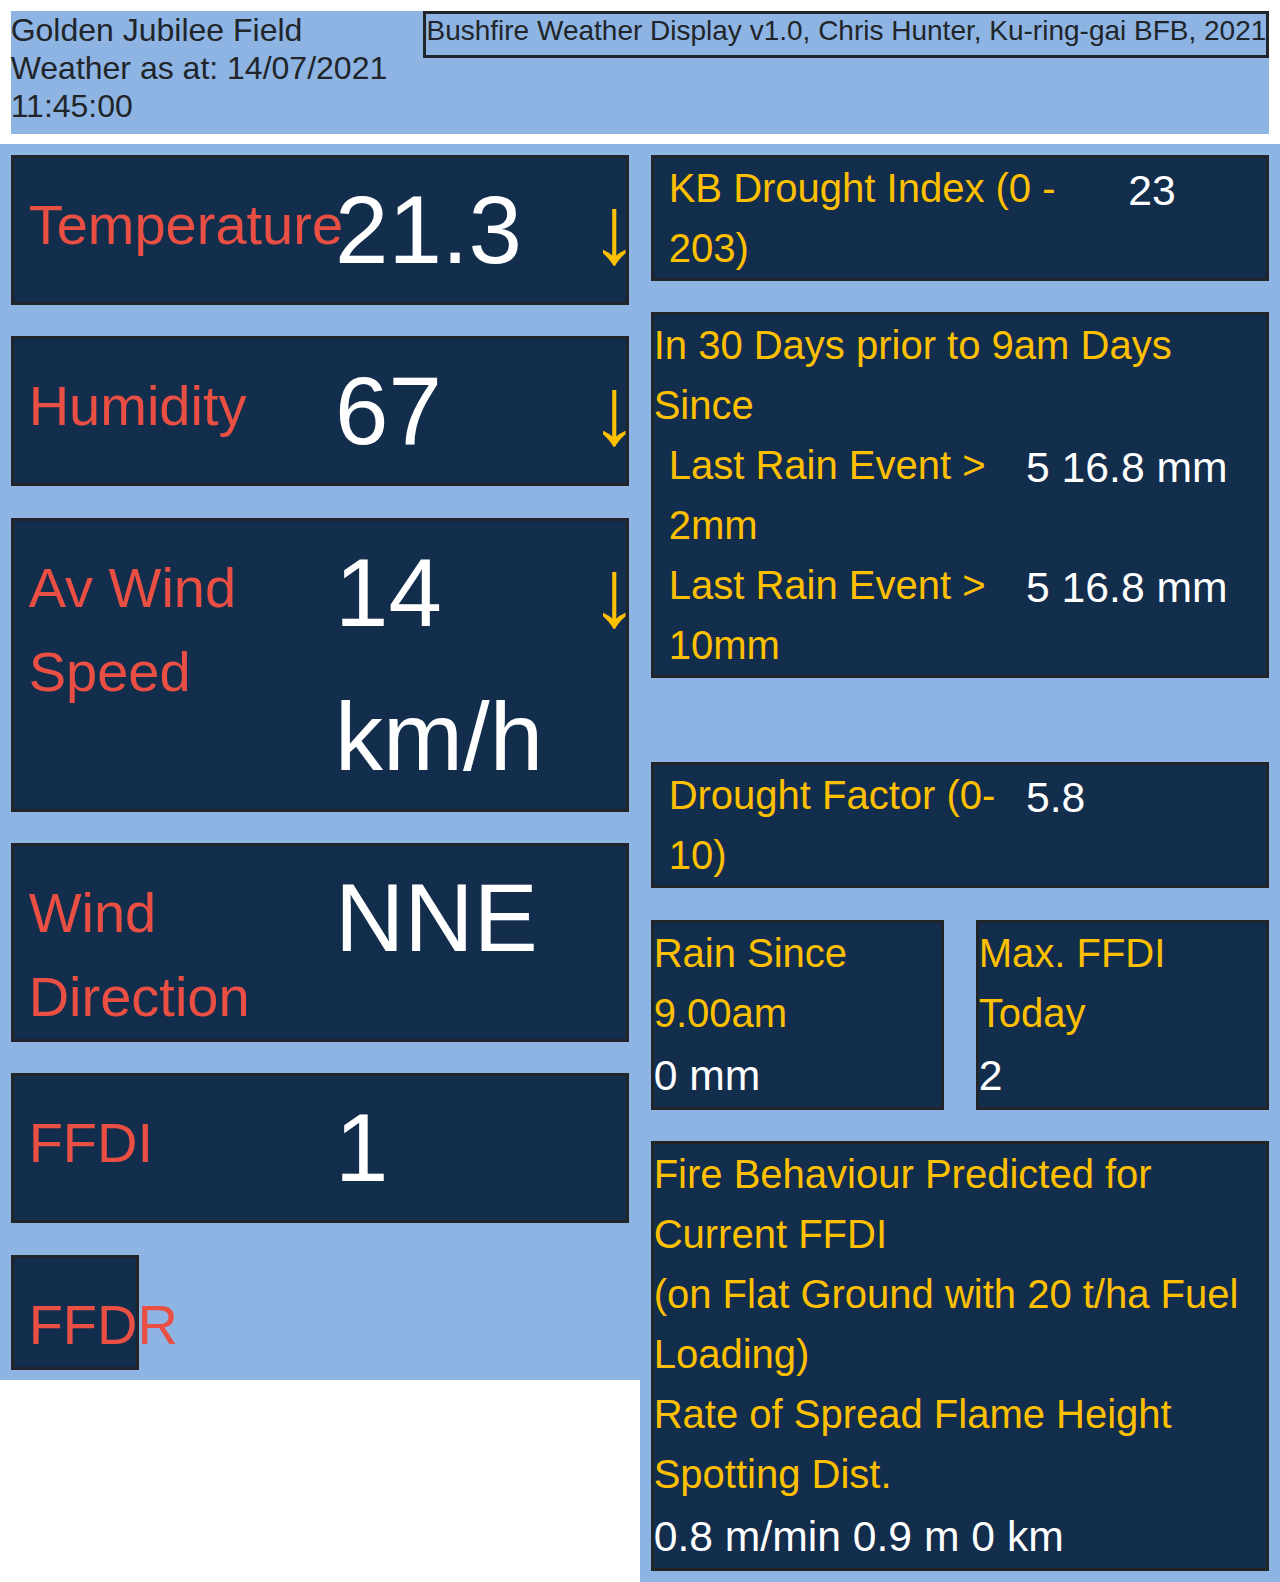
<file: templates/demo.html>
<!DOCTYPE html>
<html lang="en">
<head>
    <meta charset="UTF-8">
    <title>Title</title>
    <meta name="viewport" content="width=device-width, initial-scale=1, shrink-to-fit=no">

    <link rel="stylesheet" href="https://maxcdn.bootstrapcdn.com/bootstrap/4.0.0/css/bootstrap.min.css" integrity="sha384-Gn5384xqQ1aoWXA+058RXPxPg6fy4IWvTNh0E263XmFcJlSAwiGgFAW/dAiS6JXm" crossorigin="anonymous">
    <link rel="stylesheet" type="text/css" href="../static/demo.css">

</head>
<body>
    <div>
        <div class="wthgrid">
            <div class="locdt">
                <h2>Golden Jubilee Field Weather as at: 14/07/2021 11:45:00</h2>
            </div>
            <div class="sysid">
                <h3>Bushfire Weather Display v1.0, Chris Hunter, Ku-ring-gai BFB, 2021</h3>
            </div>
        </div>
        <div class="wrapper1">
          <div class="temp">
            <div class="col-6 bastext">Temperature</div>
            <div class="col-5 basnum">21.3</div>
            <div class="col-1 basdir">↓</div>
          </div>
          <div class="rh">
            <div class="col-6 bastext">Humidity</div>
            <div class="col-5 basnum">67</div>
            <div class="col-1 basdir">↓</div>
          </div>
          <div class="windspeed">
             <div class="col-6 bastext">Av Wind Speed</div>
            <div class="col-5 basnum">14 km/h</div>
            <div class="col-1 basdir">↓</div>
          </div>
          <div class="winddir">
            <div class="col-6 bastext">Wind Direction</div>
            <div class="col-5 basnum">NNE</div>
          </div>
          <div class="ffdi">
            <div class="col-6 bastext">FFDI</div>
            <div class="col-5 basnum">1</div>
          </div>
          <div class="ffdr">
            <div class="col-3 bastext">FFDR</div>
          </div>
        </div>
        <div class="wrapper2">
          <div class="kbdi">
            <div class="col-9 dethead">KB Drought Index (0 - 203)</div>
            <div class="col-3 dettext">23</div>
          </div>
          <div class="lastrain">
            <div class="dethead">In 30 Days prior to 9am	Days Since</div>
            <div class="col-7 dethead">Last Rain Event > 2mm</div>
            <div class="col-5 dettext">5	16.8 mm</div>
            <div class="col-7 dethead">Last Rain Event > 10mm</div>
            <div class="col-5 dettext">5	16.8 mm</div>
          </div>
          <div class="droughtfactor">
            <div class="col-7 dethead">Drought Factor (0-10)</div>
            <div class="col-5 dettext">5.8</div>
          </div>
          <div class="rain9">
            <div class="dethead">Rain Since 9.00am</div>
            <div class="dettext">0 mm</div>
          </div>
          <div class="maxfddi">
            <div class="dethead">Max. FFDI Today</div>
            <div class="dettext">2</div>
          </div>
          <div class="firebehav">
             <div class="dethead">Fire Behaviour Predicted for Current FFDI</div>
             <div class="dethead">(on Flat Ground with 20 t/ha Fuel Loading)	</div>
             <div class="dethead">Rate of Spread	Flame Height	Spotting Dist.	</div>
             <div class="dettext">0.8 m/min	0.9 m	0 km</div>
          </div>
        </div>
    </div>

    <script src="https://code.jquery.com/jquery-3.2.1.slim.min.js" integrity="sha384-KJ3o2DKtIkvYIK3UENzmM7KCkRr/rE9/Qpg6aAZGJwFDMVNA/GpGFF93hXpG5KkN" crossorigin="anonymous"></script>
    <script src="https://cdnjs.cloudflare.com/ajax/libs/popper.js/1.12.9/umd/popper.min.js" integrity="sha384-ApNbgh9B+Y1QKtv3Rn7W3mgPxhU9K/ScQsAP7hUibX39j7fakFPskvXusvfa0b4Q" crossorigin="anonymous"></script>
    <script src="https://maxcdn.bootstrapcdn.com/bootstrap/4.0.0/js/bootstrap.min.js" integrity="sha384-JZR6Spejh4U02d8jOt6vLEHfe/JQGiRRSQQxSfFWpi1MquVdAyjUar5+76PVCmYl" crossorigin="anonymous"></script>

</body>
</html>
</file>
<file: static/demo.css>
.wthgrid    {
    display: grid;
    grid-template-columns: 1fr;
    /*grid_template_rows: auto 72pt 30pt auto;*/
    align-items: start;                                 /* this lets events shrink to natural size. Row size is largest in row */
    grid-gap: 25px;
    background: #8DB4E3;
    margin: 8pt;
    /*grid-auto-flow: column;*/
	/*grid-auto-rows: max-content;            !* This makes all rows the same height, and stops expansion to fill available height*/
}

.wthgrid > .locdt       { grid-column: 1 / 2;    grid-row: 1 / 2;  }
.wthgrid > .sysid       { grid-column: 2 / 3;    grid-row: 1 / 2; border-style: solid; }        /* background-color: lightsalmon; */


.wrapper1 {
  display: grid;
  grid-template-columns: repeat(1, 1fr);
  gap: 10px;
  grid-auto-rows: minmax(72pt, auto);
  width: 50%;
  float: left;
  background: #8DB4E3;
  /*margin: 8pt;*/
        /*align-items: start;                                 !* this lets events shrink to natural size. Row size is largest in row *!*/
    /*grid-gap: 25px;*/
    /*margin: 8pt;*/
}

.wrapper2 {
  display: grid;
  grid-template-columns: repeat(2, 1fr);
  gap: 10px;
  grid-auto-rows: minmax(32pt, auto);
  width: 50%;
  float: left;
  background: #8DB4E3;
  /*margin: 8pt;*/
}

.bastext { color: #EA4F43; font-size: 42.0pt; font-weight: 400; margin-top: 25px;}
.basnum  { color: white;   font-size: 72.0pt; font-weight: 400; font-style: normal;}
.basdir  { color: #FFC000; font-size: 72.0pt; font-weight: 400; font-style: normal;}

.wrapper1 > div { border-style: solid; display: flex; flex-wrap: wrap; background: #132D4D; margin: 8pt;}

/*.temp    { border-style: solid; display: flex; flex-wrap: wrap;  }*/
/*.rh    { grid-column: 1;         border-style: solid;  }*/
/*.windspeed  { grid-column: 1;         border-style: solid;}*/
/*.winddir  { grid-column: 1;         border-style: solid;}*/
.ffdr  { grid-column: 1;  width: 20%;       border-style: solid;}

.wrapper2 > div { border-style: solid; display: flex; flex-wrap: wrap; background: #132D4D; margin: 8pt;}

.dethead { color: #FFC000; font-size: 30.0pt; font-weight: 400; font-style: normal;}
.dettext { color: white;   font-size: 32.0pt; font-weight: 400; font-style: normal;}

.kbdi           { grid-column: 1 / 3;                     border-style: solid;}
.lastrain       { grid-column: 1 / 3;   grid-row: 2 / 4;  border-style: solid;}
.droughtfactor  { grid-column: 1 / 3;   grid-row: 5 / 6;  border-style: solid;}
.rain9          { grid-column: 1;       grid-row: 6 / 8;  border-style: solid;}
.maxfddi        { grid-column: 2;       grid-row: 6 / 8;  border-style: solid;}
.firebehav      { grid-column: 1 / 3;   grid-row: 8 / 11; border-style: solid;}
</file>
